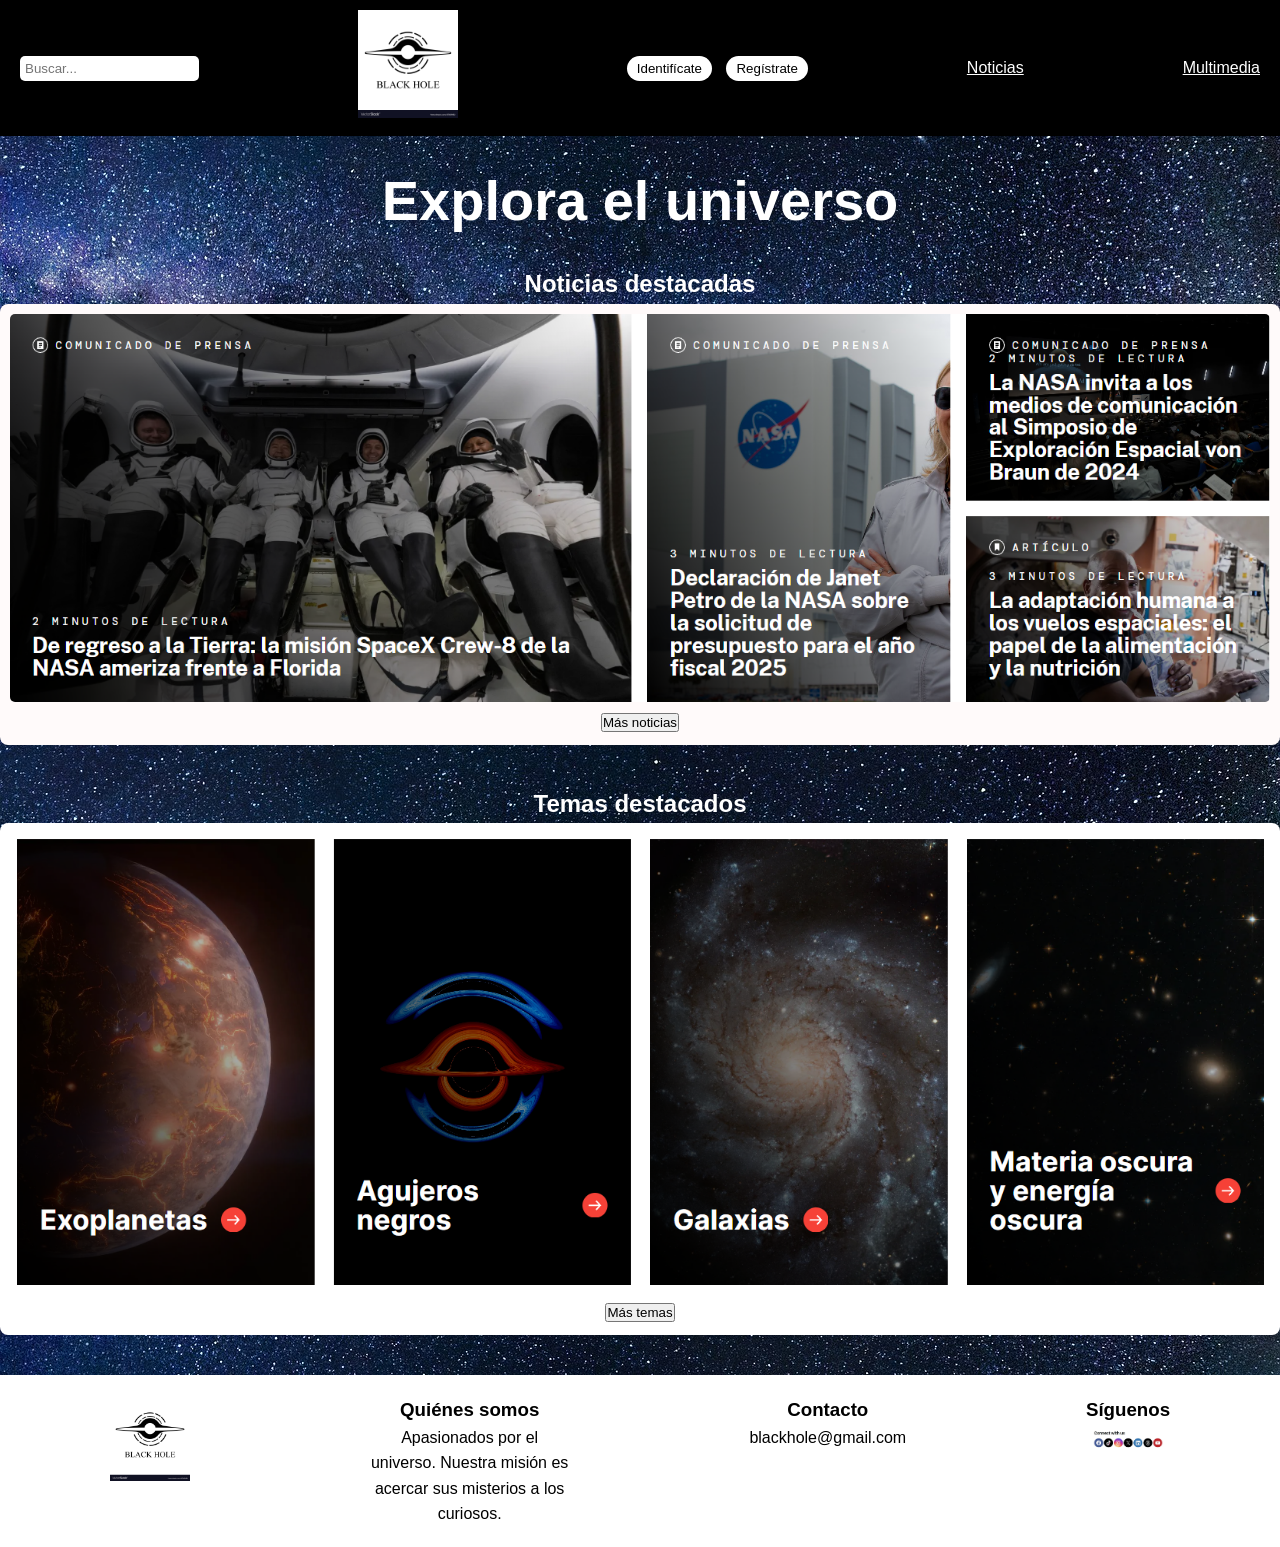
<file: index.html>
<!DOCTYPE html>
<html lang="es">
<head>
  <meta charset="UTF-8">
  <meta name="viewport" content="width=device-width, initial-scale=1.0">
  <title>Explora el Universo</title>
  <link rel="stylesheet" href="home.css">
</head>
<body>
  <!-- Encabezado -->
  <header class="header">
    <div class="search-container">
      <input type="text" placeholder="Buscar...">
    </div>
    <div class="logo">
      <img src="imagenes/black-hole.png" alt="Black Hole">
    </div>
    <nav class="nav">
      <button>Identifícate</button>
      <button>Regístrate</button>
      
    </nav>
    <a href="#">Noticias</a>
      <a href="#">Multimedia</a>
  </header>

  <!-- Título principal -->
  <div class="main-title">
    <h1>Explora el universo</h1>
  </div>

  <!-- Noticias destacadas -->
  <section class="noticias-destacadas">
    <h2>Noticias destacadas</h2>
    <div class="noticias-grid">
      <div class="noticia">
        <img src="imagenes/Captura de pantalla 2024-10-25 171022.png" alt="Noticias destacadas">
       <button>Más noticias</button>
    </div>
  </section>

  <!-- Temas destacados -->
  <section class="temas-destacados">
    <h2>Temas destacados</h2>
    <div class="temas-grid">
      <div class="tema">
        <img src="imagenes/Captura de pantalla 2024-10-27 203758.png" alt="Temas destacados">
       <button>Más temas</button>
    </div>
  </section>

  <!-- Pie de página -->
  <footer class="footer">
    <div class="footer-logo">
      <img src="imagenes/black-hole.png" alt="Black Hole">
    </div>
    <div class="footer-info">
      <h3>Quiénes somos</h3>
      <p>Apasionados por el universo. Nuestra misión es acercar sus misterios a los curiosos.</p>
    </div>
    <div class="footer-contacto">
      <h3>Contacto</h3>
      <p>blackhole@gmail.com</p>
    </div>
    <div class="footer-siguenos">
      <h3>Síguenos</h3>
      <p>
         <img src="imagenes/redes.png" alt="Redes sociales">
      </p>
    </div>
  </footer>
</body>
</html>
</file>
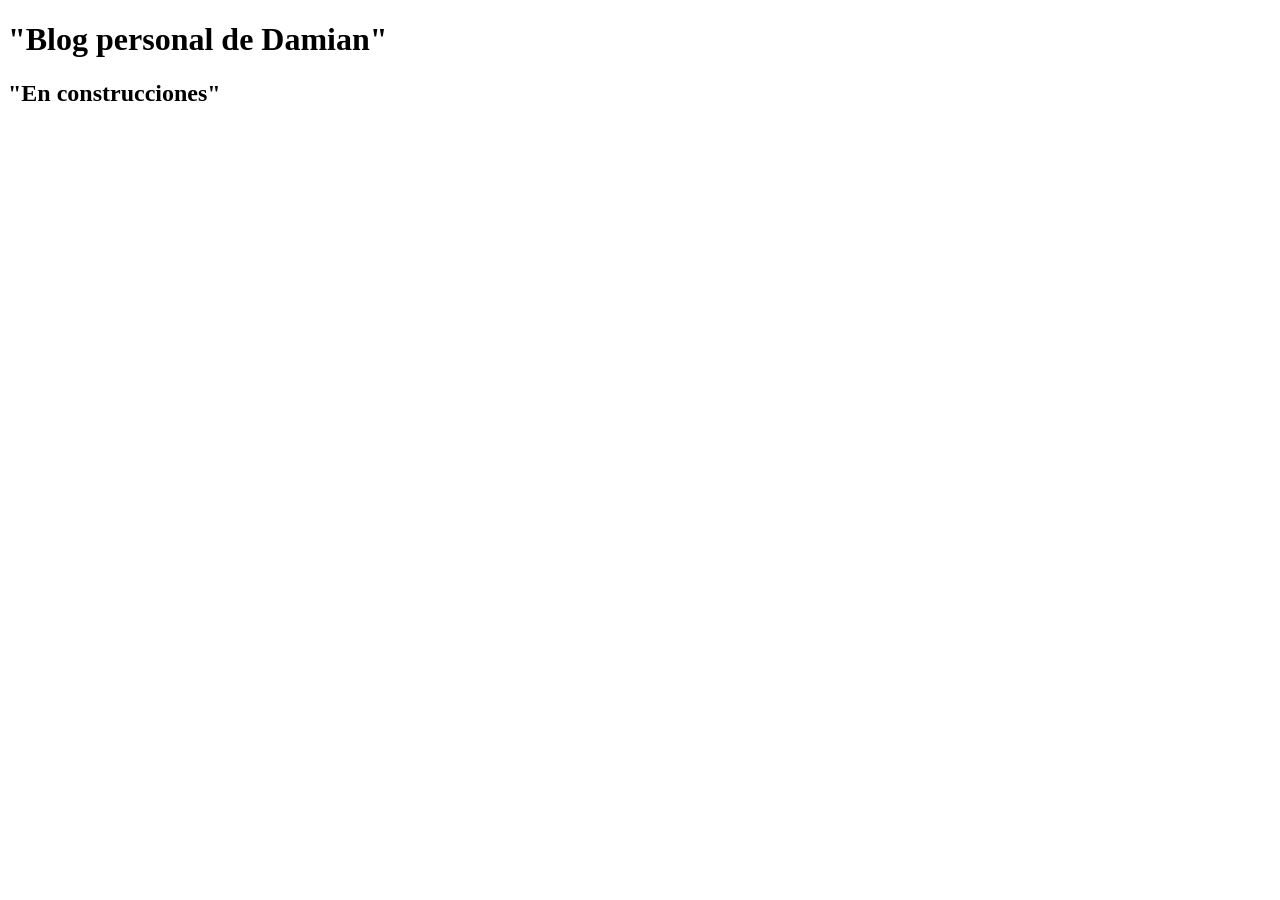
<file: docs/index.html>
<!DOCTYPE html>
<html lang="en">
  <head>
    <meta charset="UTF-8" />
    <meta name="viewport" content="width=device-width, initial-scale=1.0" />
    <title>Document</title>
  </head>
  <body>
    <h1>"Blog personal de Damian"</h1>
    <h2>"En construcciones"</h2>
  </body>
</html>
</file>
<file: home.css>
/* Reset básico */
* {
  margin: 0;
  padding: 0;
  box-sizing: border-box;
}

body {
  font-family: Arial, sans-serif;
  background-color: #000;
  background-image: url("imagenes/space4.png");
  color: #fff;
  line-height: 1.6;
}

/* Encabezado */
.header {
  display: flex;
  justify-content: space-between;
  align-items: center;
  padding: 10px 20px;
  background-color: #000000;
  a {
    color: #fff;
  }
}

.search-container input {
  padding: 5px;
  border: none;
  border-radius: 5px;
}

.logo img {
  width: 100px;
}

.nav button,
.nav a {
  margin-left: 10px;
  background: #ffffff;
  color: #000000;
  text-decoration: none;
  border: none;
  padding: 5px 10px;
  border-radius: 50px;
  cursor: pointer;
}

.nav a:hover,
.nav button:hover {
  background-color: #555;
}

/* Título principal */
.main-title {
  text-align: center;
  margin: 20px 0;
  font-size: 28px;
}

/* Noticias destacadas */
.noticias-destacadas {
  text-align: center;
  margin: 20px 0;
}

.noticias-grid {
  display: flex;
  justify-content: center;
  gap: 20px;
  flex-wrap: wrap;
}

.noticia {
  background: #fffafa;
  padding: 10px;
  border-radius: 8px;
  max-width: 100%;
}

.noticia img {
  width: 100%;
  border-radius: 5px;
}

.noticia p {
  margin: 10px 0 0;
}

/* Temas destacados */
.temas-destacados {
  text-align: center;
  margin: 40px 0;
}

.temas-grid {
  display: flex;
  justify-content: center;
  gap: 20px;
  flex-wrap: wrap;
}

.tema {
  background: #ffffff;
  padding: 10px;
  border-radius: 8px;
  max-width: 100%;
  text-align: center;
}

.tema img {
  width: 100%;
  border-radius: 5px;
}

.tema p {
  margin-top: 10px;
  font-weight: bold;
}

/* Footer */
.footer {
  background: #ffffff;
  padding: 20px;
  display: flex;
  justify-content: space-around;
  text-align: center;
  h3 {
    color: #000;
  }
  p {
    color: #000;
  }
}

.footer img {
  width: 80px;
}

.footer-info,
.footer-contacto,
.footer-siguenos {
  max-width: 200px;
}
</file>
